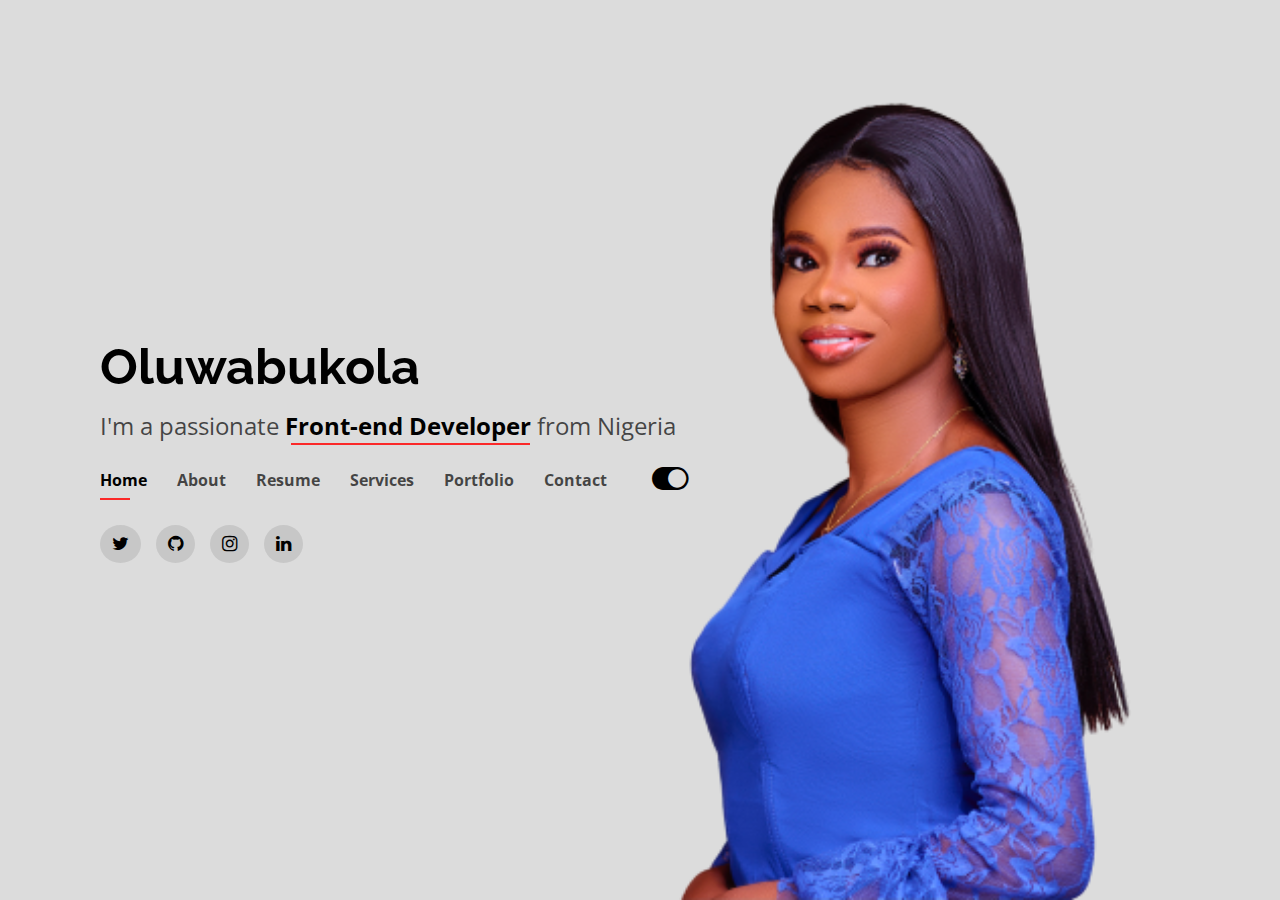
<file: index.html>
<!DOCTYPE html>
<html lang="en">

<head>
    <meta charset="UTF-8">
    <meta name="viewport" content="width=device-width, initial-scale=1.0">
    <title>Oluwabukola Fasan</title>
    <link rel="stylesheet" href="styles.css">
    <link rel="apple-touch-icon" sizes="180x180" href="./Assets/images/apple-touch-icon.png">
    <link rel="icon" type="image/png" sizes="32x32" href="./Assets/images/favicon-32x32.png">
    <link rel="icon" type="image/png" sizes="16x16" href="./Assets/images//favicon-16x16.png">
    <link rel="manifest" href="/site.webmanifest">
    <link
        href="https://fonts.googleapis.com/css?family=Open+Sans:300,300i,400,400i,600,600i,700,700i|Raleway:300,300i,400,400i,500,500i,600,600i,700,700i|Poppins:300,300i,400,400i,500,500i,600,600i,700,700i"
        rel="stylesheet">
    <link rel="stylesheet" href="https://cdnjs.cloudflare.com/ajax/libs/font-awesome/4.7.0/css/font-awesome.min.css">
</head>

<body>
    <section class="home">
        <div class="home-container active" id="home">
            <h1><a href="index.html">Oluwabukola</a></h1>
            <div class="text">
                <p>I'm a passionate <span class="role">Front-end Developer</span> from Nigeria
                </p>
            </div>
            <div class="nav-box">
                <nav class="nav-center">

                    <ul class="nav">
                        <li><a href="index.html" class="links active">Home</a></li>
                        <li><a href="#about" class="link">About</a></li>
                        <li><a href="#resume" class="link">Resume</a></li>
                        <li><a href="#service" class="link">Services</a></li>
                        <li><a href="#portfolio" class="link">Portfolio</a></li>
                        <li><a href="#contact" class="link">Contact</a></li>
                    </ul>
                    <div class="light-dark-toggle">
                        <i class="fa fa-toggle-on fa-2x" id="icon"></i>
                    </div>
                    <i class="fa fa-times"></i>
                </nav>
                <div class="header">
                    <i class="fa fa-bars fa-3x"></i>
                </div>
            </div>
            <div class="socials">
                <a href="https://twitter.com/bukky1743782" target="_blank"><i class="fa fa-twitter"></i></a>
                <a href="https://github.com/Bookieblue" target="_blank"><i class="fa fa-github"></i></a>
                <a href=""><i class="fa fa-instagram"></i></a>
                <a href="https://linkedin.com/in/oluwabukola-fasan-b220561a6" target="_blank"><i
                        class="fa fa-linkedin"></i></a>
            </div>
        </div>
    </section>
    <!--About Section-->
    <main class="main-container">
        <section class="about" id="section">
            <div class="about-main" id="about">
                <div class="heading">
                    <div>
                        <h3>About</h3>
                    </div>
                    <div>
                        <hr>
                    </div>
                </div>
                <h2>
                    LEARN MORE ABOUT ME
                </h2>
                <div class="about-container">
                    <div class="img-container">
                        <img src="./Assets/images/My pics.JPG" id="img">
                    </div>
                    <div class="text-container">
                        <h3>Front End Developer</h3>
                        <p>
                            Hello, I'm Oluwabukola Chloe Fasan. A math enthusiast turned
                            coding enthusiast, finds joy in front-end development,
                            treating HTML, CSS, and JavaScript as a superhero trio.
                            <p> 
                            I spend most of my time designing UI, coding up things for the web, and learning algorithms.
                                My goal is to deliver, through code, unique and innovative solutions to complex problems.
                            </p>
                            
                            <p>
                            If my portfolio interests you, or you need an enthusiastic developer on your team, 
                            I am available for hire.
                            </p>
                            Let's continue crafting solutions and creations, one line at a time 🚀💻
                        </p>
                        <button class="btn" type="submit" name="btn-send" required><a href="Oluwabukola Fasan CV.pdf"
                                download>Download CV
                                <i class="fa fa-download" aria-hidden="true"></i>
                            </a></button>
                    </div>
                </div>
                <!--Skills-->
                <div class="skills">
                    <div class="heading">
                        <div>
                            <h3>Skills</h3>
                        </div>
                        <div>
                            <hr>
                        </div>
                    </div>
                    <div class="skills-container">
                        <div class="skill-bar">
                            <div class="info">
                                <p>HTML</p>
                                <p class="percent">100%</p>
                            </div>
                            <div class="bar">
                                <span class="html"></span>
                            </div>
                        </div>
                        <div class="skill-bar">
                            <div class="info">
                                <p>CSS</p>
                                <p class="percent">85%</p>
                            </div>
                            <div class="bar">
                                <span class="css"></span>
                            </div>
                        </div>
                        <div class="skill-bar">
                            <div class="info">
                                <p>JavaScript</p>
                                <p class="percent">75%</p>
                            </div>
                            <div class="bar">
                                <span class="js"></span>
                            </div>
                        </div>
                        <div class="skill-bar">
                            <div class="info">
                                <p>React</p>
                                <p class="percent">80%</p>
                            </div>
                            <div class="bar">
                                <span class="react"></span>
                            </div>
                        </div>
                        <div class="skill-bar">
                            <div class="info">
                                <p>Github</p>
                                <p class="percent">60%</p>
                            </div>
                            <div class="bar">
                                <span class="github"></span>
                            </div>
                        </div>
                        <div class="skill-bar">
                            <div class="info">
                                <p>Tailwind CSS</p>
                                <p class="percent">70%</p>
                            </div>
                            <div class="bar">
                                <span class="tailwind"></span>
                            </div>
                        </div>
                        <div class="skill-bar">
                            <div class="info">
                                <p>TypeScript</p>
                                <p class="percent">70%</p>
                            </div>
                            <div class="bar">
                                <span class="typescript"></span>
                            </div>
                        </div>
                        <div class="skill-bar">
                            <div class="info">
                                <p>Next</p>
                                <p class="percent">60%</p>
                            </div>
                            <div class="bar">
                                <span class="github"></span>
                            </div>
                        </div>
                    </div>
                </div>
                <!--Interest-->
                <div class="interest">
                    <div class="heading">
                        <div>
                            <h3>Interest</h3>
                        </div>
                        <div>
                            <hr>
                        </div>
                    </div>
                    <div class="interest-cards">
                        <div class="interest-text">
                            <i class="fa fa-file-code-o"></i>
                            <p>Coding</p>
                        </div>
                        <div class="interest-text">
                            <i class="fa fa-address-card"></i>
                            <p>Reading</p>
                        </div>
                        <div class="interest-text">
                            <i class="fa fa-binoculars"></i>
                            <p>Travelling</p>
                        </div>
                        <div class="interest-text">
                            <i class="fa fa-bullhorn"></i>
                            <p>Singing</p>
                        </div>
                    </div>
                </div>
                <!--Testimonial-->
                <div class="testimonial">
                    <div class="heading">
                        <div>
                            <h3>Testimonial</h3>
                        </div>
                        <div>
                            <hr>
                        </div>
                    </div>
                    <div class="wrapper">
                        <div class="slide">
                            <div>
                                <p><i class="fa fa-quote-left" aria-hidden="true"></i>
                                    We came across some difficult challenges in our project,
                                    and Bukola's problem-solving abilities were incredibly
                                    helpful in finding solutions.
                                    <i class="fa fa-quote-right" aria-hidden="true"></i>
                                </p>
                                <img src="./Assets/images/Clients-img/clients-1.jpeg" alt="black-woman"
                                    class="client-1">
                            </div>
                            <div class="title">
                                <h4 class="name">Alademehin Tolulope</h4>
                                <p class="roles">Product Designer</p>
                            </div>
                        </div>
                        <div class="slide">
                            <div>
                                <p><i class="fa fa-quote-left" aria-hidden="true"></i>
                                    Bukola is a responsive design wizard!
                                    She ensured that our website looks and works seamlessly on all devices. <i
                                        class="fa fa-quote-right" aria-hidden="true"></i>
                                </p>
                                <img src="./Assets/images/Clients-img/client-2.jpeg" alt="black-woman" class="client-2">
                            </div>
                            <div class="title">
                                <h4 class="name">Tumise Olayinka</h4>
                                <p class="roles">Frontend developer</p>
                            </div>

                        </div>
                        <div class="slide">
                            <div>
                                <p><i class="fa fa-quote-left" aria-hidden="true"></i>
                                    Working with Bukola has been an absolute pleasure.
                                    Her keen eye for design and ability to turn our vision into a stunning website left
                                    us
                                    in
                                    awe. <i class="fa fa-quote-right" aria-hidden="true"></i>
                                </p>
                                <img src="./Assets/images/Clients-img/client-3.jpg" alt="black-woman" class="client-3">
                            </div>
                            <div class="title">
                                <h4 class="name">Parker Banks</h4>
                                <p class="roles">Senior Web developer</p>
                            </div>
                        </div>
                    </div>
                </div>
            </div>

        </section>
        <!--Resume Section-->
        <section class="resume" id="section">
            <div class="resume-main" id="resume">
                <div class="heading">
                    <div>
                        <h3>Resume</h3>
                    </div>
                    <div>
                        <hr>
                    </div>
                </div>
                <h2>
                    CHECK MY RESUME
                </h2>
                <div class="resume-container">
                    <div class="Summary-education container">
                        <div class="col">
                            <header class="title">
                                <h2>Summary</h2>
                            </header>
                            <div class="contents">
                                <div class="box">
                                    <h3>OLUWABUKOLA FASAN</h4>
                                        <p>I'm a skilled Front-End Developer, creating user-friendly, responsive web apps.
                                            I'm driven by a passion for clean, efficient interfaces,
                                            keeping up with the latest tech, and working collaboratively
                                            to deliver engaging user experiences</p>
                                </div>
                            </div>
                        </div>
                        <!--Education Section starts here-->
                        <div class="col">
                            <header class="title">
                                <h2>Education</h2>
                            </header>
                            <div class="contents">
                                <div class="box">
                                    <h3>COMPUTER SCIENCE (B.SC)</h3>
                                    <h4>2015 - 2019</h4>
                                    <p class="location">Federal University, Oye-Ekiti</p>
                                    <p>Developed a strong foundation in Computer Science
                                        on Web Development, Data Structures and Algorithms,
                                        Object oriented programming, Security, Databases,
                                        networks and the web</p>
                                </div>
                                <div class="box">
                                    <h3>SOFTWARE DEVELOPMENT</h3>
                                    <h4>2022- 2023</h4>
                                    <p class="location">Stutern</p>
                                    <p>A learning accelerator school
                                        for graduates. I was trained on how
                                        to build and develop the client’s side
                                        of a website. I worked on a mini project
                                        and also collaborated with different
                                        learning track( UI/UX designers and Back-end developers)
                                        to build Citrone re-design project.</p>
                                </div>
                            </div>
                            <!--Education Section ends here-->
                        </div>
                    </div>
                    <!--Experience Section starts here-->
                    <div class="experience-container">
                        <header class="title">
                            <h2>Professional Experience</h2>
                        </header>
                        <div class="contents">
                            <div class="box">
                                <h3>FRONTEND DEVELOPER </h3>
                                <h4>Jan 2024 - Present</h4>
                                <p class="location">Startup Hive, Lagos</p>
                                <ul>
                                    <li>Translating UI/UX designs into actual codes using Next, Tailwind CSS, TypeScript
                                        and
                                        Shadcn.</li>
                                    <li>collaborated with full-stack developers, specializing in frontend development, database management, and testing.</li>
                                    <li>Contributed to software applications by designing user interfaces, implementing server-side logic, and ensuring code quality through testing and debugging.</li>
                                   
                                </ul>
                            </div>
                            <div class="box">
                                <h3>FRONTEND DEVELOPER</h3>
                                <h4>Jun 2023 - Nov 2023</h4>
                                <p class="location">Sabi Programmers, Akure</p>
                                <ul>
                                    <li>Translating UI/UX designs into actual codes using HTML, Tailwind CSS, JavaScript
                                        and
                                        React.</li>
                                    <li>To build reusable codes and functional systems</li>
                                    <li>Building the client’s side of the web application</li>
                                    <li>Collaborating with Product Designers, Back-end Developers and Project Managers
                                        to
                                        improve user experience</li>
                                    <li>Working closely with backend developers to integrate front-end components with
                                        server-side logic</li>
                                </ul>
                            </div>
                            <div class="box">
                                <h3>UI/UX DESIGNER</h3>
                                <h4>Dec 2022 - Dec 2023</h4>
                                <p class="location">Onract, Manchester, England, United Kingdom (Remote)</p>
                                <ul>
                                    <li>Gather and evaluate user requirements in collaboration with product managers and
                                        engineers</li>
                                    <li>Design graphic user interface elements, like menus, tabs and widgets</li>
                                    <li>Adhere to style standards on fonts, colors and images</li>
                                    <li>Develop UI mockups and prototypes that clearly illustrate how sites function and
                                        look like</li>
                                </ul>
                            </div>
                        </div>
                        <!--Experience Section ends here-->
                    </div>
                </div>
        </section>
        <!--Services Section-->
        <section class="services" id="section">
            <div class="services-main" id="services">
                <div class="heading">
                    <div>
                        <h3>Services</h3>
                    </div>
                    <div>
                        <hr>
                    </div>
                </div>
                <h2>
                    MY SERVICES
                </h2>
                <p>Allow me to outline the value I can bring to the table</p>
                <div class="services-card">
                    <div class="services-text">
                        <i class="fa fa-bullseye fa-2x" aria-hidden="true"></i>
                        <h3>Front-End development</h3>
                        <p>Building the client’s side and improving the functionality of the website application</p>
                    </div>
                    <div class="services-text">
                        <i class="fa fa-exchange fa-2x" aria-hidden="true"></i>
                        <h3>UI/UX design and prototype</h3>
                        <p>Improving the user interface and experience that encourages users to stick with the brand or
                            product</p>
                    </div>
                    <div class="services-text">
                        <i class="fa fa-asterisk fa-2x" aria-hidden="true"></i>
                        <h3>Website design</h3>
                        <p>Working on the appearance, layout of the website application and To build reusable codes.</p>
                    </div>
                    <div class="services-text">
                        <i class="fa fa-leaf fa-2x" aria-hidden="true"></i>
                        <h3>Code quality and maintenance</h3>
                        <p>Writing code that is clear, maintainable, and scalable is essential for prolonging the
                            lifespan of your projects.</p>
                    </div>
                    <div class="services-text">
                        <i class="fa fa-retweet fa-2x" aria-hidden="true"></i>
                        <h3>SEO</h3>
                        <p>Implementing strategies and best practices to enhance a website's visibility on search
                            engines.</p>
                    </div>
                    <div class="services-text">
                        <i class="fa fa-space-shuttle fa-2x" aria-hidden="true"></i>
                        <h3>Debugging</h3>
                        <p> Identifying and fixing issues or errors within the codebase.</p>
                    </div>
                </div>
        </section>
        <!--Portfolio Section-->
        <section class="portfolio" id="section">
            <div class="portfolio-main" id="portfolio">
                <div class="heading">
                    <div>
                        <h3>Portfolio</h3>
                    </div>
                    <div>
                        <hr>
                    </div>
                </div>
                <h2>
                    MY WORKS
                </h2>
                <p>
                    Check out some of the projects that I have worked on
                </p>
                <div class="portfolio-container">
                    <div class="project-1">
                        <img src="./Assets/images/project-covers/payzor1.png" alt="">
                        <i class="fa fa-compress first"></i>
                        <a href="" data-target="project-details-5" class="view-details"><i class="fa fa-link"
                                title="view project details"></i></a>
                        <i class="fa fa-compress second"></i>
                    </div>
                    <div class="project-1">
                        <img src="./Assets/images/project-covers/start-hive.png" alt="">
                        <i class="fa fa-compress first"></i>
                        <a href="" data-target="project-details-6" class="view-details"><i class="fa fa-link"
                                title="view project details"></i></a>
                        <i class="fa fa-compress second"></i>
                    </div>
                    <div class="project-1">
                        <img src="./Assets/images/project-covers/snap (3).png" alt="">
                        <i class="fa fa-compress first"></i>
                        <a href="" data-target="project-details-4" class="view-details"><i class="fa fa-link"
                                title="view project details"></i></a>
                        <i class="fa fa-compress second"></i>
                    </div>
                    <div class="project-1">
                        <img src="./Assets/images/project-covers/hi.png" alt="">
                        <i class="fa fa-compress first"></i>
                        <a href="" data-target="project-details-1" class="view-details"><i class="fa fa-link"
                                title="view project details"></i></a>
                        <i class="fa fa-compress second"></i>
                    </div>
                    <div class="project-1">
                        <img src="./Assets/images/project-covers/3rd project.png" alt="">
                        <i class="fa fa-compress first"></i>
                        <a href="#" data-target="project-details-2" class="view-details"><i class="fa fa-link"
                                title="view project details"></i></a>
                        <i class="fa fa-compress second"></i>
                    </div>
                    <div class="project-1">
                        <img src="./Assets/images/project-covers/workijn.png" alt="">
                        <i class="fa fa-compress first"></i>
                        <a href="" data-target="project-details-3" class="view-details"><i class="fa fa-link"
                                title="view project details"></i></a>
                        <i class="fa fa-compress second"></i>
                    </div>
                </div>
            </div>
            <!-- modal for project one -->
            <div id="project-details-1" class="modal">
                <div class="modal-content">
                    <!-- Content for the modal-->
                    <span class="close">&times;</span>
                    <section class="project-details">
                        <div class="project-container">
                            <h2>Portfolio Details</h2>
                            <div class="content">
                                <div class="carousel">
                                    <figure class="slide">
                                        <img src="./Assets/images/project-covers/ear1.png" alt="" />
                                        <img src="./Assets/images/project-covers/2nd-project1.png" alt="" />
                                        <img src="./Assets/images/project-covers/2nd project2.png" alt="" />
                                        <img src="./Assets/images/project-covers/2nd-project1.png" alt="" />
                                        <img src="./Assets/images/project-covers/ear1.png" alt="" />
                                    </figure>
                                </div>
                                <div class="project-info">
                                    <h4> Project Information</h4>
                                    <p><span>Category: </span> Web Design</p>
                                    <p><span>Client: </span> Personal Project</p>
                                    <p><span>Project date: </span>13th January, 2024</p>
                                    <p><span>Project URL: </span><a href="https://ear2.netlify.app/"
                                            target="_blank">Ear1 App(Landing Page)</a></p>
                                    <p><span>Github Link: </span><a href="https://github.com/Bookieblue/Ear1"
                                            target="_blank">Source Code</a></p>
                                    <br>
                                </div>
                            </div>
                            <br>
                            <p class="details"> <b>About</b> - Introducing the Ear1 app landing page – a unique platform
                                connecting individuals
                                with top influencers and celebrities. Users unlock direct access to influencers,
                                enabling them to ask questions and discuss their progress.
                                <br>
                                <br>
                                <b>Tech Stack</b> - Next.js, TypeScript, Tailwind CSS and AOS (Animations On Scroll).
                                <br>
                                <br>
                                <b>My Role</b> - I focused on making the website content clear, engaging, and visually
                                appealing.
                                By highlighting the direct connection users can make with influencers, my aim was to
                                captivate the audience and generate excitement about the platform's potential
                                for meaningful interactions.
                            </p>
                        </div>
                    </section>
                </div>
            </div>
            <!-- modal for project two -->
            <div id="project-details-3" class="modal">
                <div class="modal-content">
                    <!-- Content for the modal-->
                    <span class="close">&times;</span>
                    <section class="project-details">
                        <div class="project-container">
                            <h2>Portfolio Details</h2>
                            <div class="content">
                                <div class="carousel">
                                    <figure class="slide">
                                        <img src="./Assets/images/project-covers/cover-1 (1).png" alt="" />
                                        <img src="./Assets/images/project-covers/cover-1 (2).png" alt="" />
                                        <img src="./Assets/images/project-covers/cover-1 (3).png" alt="" />
                                        <img src="./Assets/images/project-covers/cover-1 (3).png" alt="" />
                                        <img src="./Assets/images/project-covers/cover-1 (1).png" alt="" />
                                    </figure>
                                </div>
                                <div class="project-info">
                                    <h4> Project Information</h4>
                                    <p><span>Category: </span> Web Design</p>
                                    <p><span>Client: </span> Personal Project</p>
                                    <p><span>Project date: </span>17 October, 2023</p>
                                    <p><span>Project URL: </span><a href="https://oluwabukolafasan.netlify.app/"
                                            target="_blank">My portfolio</a></p>
                                    <p><span>Github Link: </span><a href="https://github.com/Bookieblue/myportfolio"
                                            target="_blank">Source Code</a></p>
                                    <br>
                                </div>
                            </div>
                            <br>
                            <p class="details"> <b>About</b> - Introducing my portfolio website, where you'll find more
                                than just my projects—it's a glimpse into who I am.
                                Alongside showcasing my proudest works, you'll discover
                                details about my background, skills, and interests.
                                With easy-to-use navigation tabs and a stylish dark mode feature,
                                exploring the site is both simple and visually appealing.
                                <br>
                                <br>
                                <b>Tech Stack</b> - HTML, CSS, and JavaScript.
                                <br>
                                <br>
                                <b>My Role</b> - I aimed to enhance both functionality and aesthetics.
                                Through clear organization and visually appealing elements, I contributed
                                to ensuring that visitors can effortlessly explore my projects, background,
                                skills, and interests, gaining a comprehensive glimpse into who I am.
                            </p>
                        </div>
                    </section>
                </div>
            </div>
            <!-- modal for project three -->
            <div id="project-details-2" class="modal">
                <div class="modal-content">
                    <!-- Content for the modal-->
                    <span class="close">&times;</span>
                    <section class="project-details">
                        <div class="project-container">
                            <h2>Portfolio Details</h2>
                            <div class="content">
                                <div class="carousel">
                                    <figure class="slide">
                                        <img src="./Assets/images/project-covers/quizapp.png" alt="" />
                                        <img src="./Assets/images/project-covers/3rd project-1.png" alt="" />
                                        <img src="./Assets/images/project-covers/3rd project-2.png" alt="" />
                                        <img src="./Assets/images/project-covers/quizapp.png" alt="" />
                                        <img src="./Assets/images/project-covers/3rd project-2.png" alt="" />
                                    </figure>
                                </div>
                                <div class="project-info">
                                    <h4> Project Information</h4>
                                    <p><span>Category: </span> Web Design</p>
                                    <p><span>Client: </span> Personal Project</p>
                                    <p><span>Project date: </span>20th December, 2023</p>
                                    <p><span>Project URL: </span><a href="https://a-quizapp.netlify.app/"
                                            target="_blank">Quiz App</a></p>
                                    <p><span>Github Link: </span><a href="https://github.com/Bookieblue/Quiz-App"
                                            target="_blank">Source Code</a></p>
                                    <br>
                                </div>
                            </div>
                            <br>
                            <p class="details"> <b>About</b> -This is an interactive quiz app that offers users a chance
                                to assess their
                                knowledge with randomized category selection.
                                Seamlessly integrated with a REST API for dynamic question retrieval, users can
                                dive into various topics and
                                engage in challenging quizzes to test their expertise.
                                <br>
                                <br>
                                <b>Tech Stack</b> - HTML, CSS, REST API and JavaScript.
                                <br>
                                <br>
                                <b>My Role</b> - My main focus was getting the REST API to work seamlessly within
                                the app, ensuring that questions could be fetched without any glitches.
                                Additionally, I led the implementation of the random category feature,
                                which adds to the app's appeal by providing users with a more personalized
                                experience tailored to their interests.
                            </p>
                        </div>
                    </section>
                </div>
            </div>
            <!-- modal for project four -->
            <div id="project-details-4" class="modal">
                <div class="modal-content">
                    <!-- Content for the modal-->
                    <span class="close">&times;</span>
                    <section class="project-details">
                        <div class="project-container">
                            <h2>Portfolio Details</h2>
                            <div class="content">
                                <div class="carousel">
                                    <figure class="slide">
                                        <img src="./Assets/images/project-covers/4th project-1.png" alt="" />
                                        <img src="./Assets/images/project-covers/4th project-2.png" alt="" />
                                        <img src="./Assets/images/project-covers/4th project-3.png" alt="" />
                                        <img src="./Assets/images/project-covers/4th project-2.png" alt="" />
                                        <img src="./Assets/images/project-covers/4th project-3.png" alt="" />
                                    </figure>
                                </div>
                                <div class="project-info">
                                    <h4> Project Information</h4>
                                    <p><span>Category: </span> Web Design</p>
                                    <p><span>Client: </span> Personal Project</p>
                                    <p><span>Project date: </span>10th March, 2024</p>
                                    <p><span>Project URL: </span><a href="https://my-snapgram.netlify.app/"
                                            target="_blank">Snap Gram App</a></p>
                                    <!-- <p><span>Github Link: </span><a href="https://github.com/Bookieblue/Quiz-App" target="_blank">Source Code</a></p> -->
                                    <br>
                                </div>
                            </div>
                            <br>
                            <p class="details"><b>About</b> - This is an Instagram-like platform that allows users
                                to create posts, follow other users, upload images, like posts,
                                and engage in a vibrant social community. This full-stack web application
                                is powered by Appwrite as the backend, ensuring robust functionality and
                                seamless user experiences.
                                <br>
                                <br>
                                <b>Tech Stack</b> - React, TypeScript, React query, Shadcn, Appwrite and
                                Tailwind CSS.
                                <br>
                                <br>
                                <b>My Role</b> - I actively contributed to the implementation of essential features such
                                as post creation, user following, image uploading, and post liking.
                            </p>
                        </div>
                    </section>
                </div>
            </div>
            <!-- modal for project five -->
            <div id="project-details-5" class="modal">
                <div class="modal-content">
                    <!-- Content for the modal-->
                    <span class="close">&times;</span>
                    <section class="project-details">
                        <div class="project-container">
                            <h2>Portfolio Details</h2>
                            <div class="content">
                                <div class="carousel">
                                    <figure class="slide">
                                        <img src="./Assets/images/project-covers/5th project-1 (1).png" alt="" />
                                        <img src="./Assets/images/project-covers/5th project-1 (2).png" alt="" />
                                        <img src="./Assets/images/project-covers/5th project-1 (3).png" alt="" />
                                        <img src="./Assets/images/project-covers/5th project-1 (4).png" alt="" />
                                        <img src="./Assets/images/project-covers/5th project-1 (1).png" alt="" />
                                    </figure>
                                </div>
                                <div class="project-info">
                                    <h4> Project Information</h4>
                                    <p><span>Category: </span> Web Design</p>
                                    <p><span>Client: </span> Personal Project</p>
                                    <p><span>Project date: </span>18th April, 2024</p>
                                    <p><span>Project URL: </span><a href="https://payzor.netlify.app/"
                                            target="_blank">Payzor</a></p>
                                    <p><span>Github Link: </span><a href="https://github.com/Bookieblue/payzor"
                                            target="_blank">Source Code</a></p>
                                    <br>
                                </div>
                            </div>
                            <br>
                            <p class="details"> <b>About</b> - Payzor is an online platform facilitating transactions
                                and payments across various countries.
                                It features engaging animations designed to captivate users
                                and enhance their experience while using the service.
                                <br>
                                <br>
                                <b>Tech Stack</b> - React, JavaScript, Tailwind CSS, Material UI (MUI) and
                                Framer Motion.
                                <br>
                                <br>
                                <b>My Role</b> - I focused on creating engaging animations for the landing page. These
                                animations were crafted to grab visitors' attention and make their exploration of the
                                platform more enjoyable.
                                Through visually appealing elements, I aimed to make a lasting impression and encourage
                                users to discover more about what Payzor has to offer.
                            </p>
                        </div>
                    </section>
                </div>
            </div>
             <!-- modal for project five -->
             <div id="project-details-6" class="modal">
                <div class="modal-content">
                    <!-- Content for the modal-->
                    <span class="close">&times;</span>
                    <section class="project-details">
                        <div class="project-container">
                            <h2>Portfolio Details</h2>
                            <div class="content">
                                <div class="carousel">
                                    <figure class="slide">
                                        <img src="./Assets/images/project-covers/startup-hive (1).png" alt="" />
                                        <img src="./Assets/images/project-covers/startup-hive (2).png" alt="" />
                                        <img src="./Assets/images/project-covers/startup-hive (3).png" alt="" />
                                        <img src="./Assets/images/project-covers/startup-hive (4).png" alt="" />
                                        <img src="./Assets/images/project-covers/startup-hive (5).png" alt="" />
                                    </figure>
                                </div>
                                <div class="project-info">
                                    <h4> Project Information</h4>
                                    <p><span>Category: </span> Web Design</p>
                                    <p><span>Client: </span>Ifeoluwa Ajetomobi (Contract Project)</p>
                                    <p><span>Project date: </span>4th January, 2024</p>
                                    <p><span>Project URL: </span><a href="https://startup-hive-app.netlify.app/"
                                            target="_blank">Startup Hive</a></p>
                                    <p><span>Github Link: </span><a href="https://github.com/Bookieblue/Startup-hive-webapp"
                                            target="_blank">Source Code</a></p>
                                    <br>
                                </div>
                            </div>
                            <br>
                            <p class="details"> <b>About</b> -Startup Hive offers a dynamic platform where users can actively support, suggest, or claim ownership of startups across African countries. 
                                It's more than just an online database; it's a vibrant community where individuals can engage with and empower emerging businesses. By participating in Startup Hive, users not only contribute to the growth of startups but also amplify their online presence.
                                Plus, with advertising support for startups, it's a win-win for both budding entrepreneurs and eager supporters looking to make a difference in the startup ecosystem.
                                <br>
                                <br>
                                <b>Tech Stack</b> - Next, TypeScript, Tailwind CSS, Upload Things and Shadcn UI 
                                <br>
                                <br>
                                <b>My Role</b> -  I collaborated with full-stack developers, specializing in frontend development, database management, and testing. My
                                 role involves contributing to software applications by designing user interfaces, implementing server-side logic,
                                  and ensuring code quality through testing and debugging.
                            </p>
                        </div>
                    </section>
                </div>
            </div>
        </section>
        <!--contact section-->
        <section class="contact" id="section">
            <div class="contact-main" id="contact">
                <div class="heading">
                    <div>
                        <h3>Contact</h3>
                    </div>
                    <div>
                        <hr>
                    </div>
                </div>
                <h2>
                    CONTACT ME
                </h2>
                <p>
                    Let's meet and explore potential collaboration opportunities.
                </p>
                <div class="contact-card">
                    <div class="first-row">
                        <div class="contact-text">
                            <div class="img">
                                <i class="fa fa-map-marker"></i>
                            </div>
                            <div class="address">
                                <h3>My Location</h3>
                                <p>Lagos, Nigeria</p>
                            </div>
                        </div>
                        <div class="contact-text">
                            <div class="img">
                                <i class="fa fa-share-alt"></i>
                            </div>
                            <div class="socials-contact">
                                <h3>Social Profiles</h3>
                                <div class="socials-profile">
                                    <a href="https://twitter.com/bukky1743782" target="_blank"><i
                                            class="fa fa-twitter"></i></a>
                                    <a href="https://github.com/Bookieblue" target="_blank"><i
                                            class="fa fa-github"></i></a>
                                    <a href=""><i class="fa fa-instagram"></i></a>
                                    <a href="https://linkedin.com/in/oluwabukola-fasan-b220561a6" target="_blank"><i
                                            class="fa fa-linkedin"></i></a>
                                </div>
                            </div>
                        </div>
                    </div>
                    <div class="second-row">
                        <div class="contact-text">
                            <div class="img">
                                <i class="fa fa-envelope"></i>
                            </div>
                            <div class="email">
                                <h3>Email Me</h3>
                                <p>oluwabukola.fasan@gmail.com</p>
                            </div>
                        </div>
                        <div class="contact-text">
                            <div class="img">
                                <i class="fa fa-phone"></i>
                            </div>
                            <div class="phone-number">
                                <h3>Call me</h3>
                                <p>+234 808 0110 323</p>
                            </div>
                        </div>
                    </div>
                    <div class="third-row">
                        <div class="contact-form">
                            <form name="contact" data-netlify="true" action="success.html" method="post">
                                <div class="first-row-1">
                                    <input type="text" name="name" placeholder="Your Name" required>
                                    <input type="email" name="email" placeholder="Your Email" required>
                                </div>
                                <input type="text" name="subject" placeholder="Subject" required>
                                <textarea name="message" id="" cols="30" rows="10" placeholder="Message"
                                    required></textarea>
                                <div class="btn-con">
                                    <button class="btn" type="submit" name="btn-send">Send Message</button>
                                    <span>Sending your message...</span>
                                </div>
                            </form>
                        </div>
                    </div>
                </div>
            </div>
            </div>
        </section>
    </main>
    <script src="./app.js">
    </script>
</body>

</html>
</file>
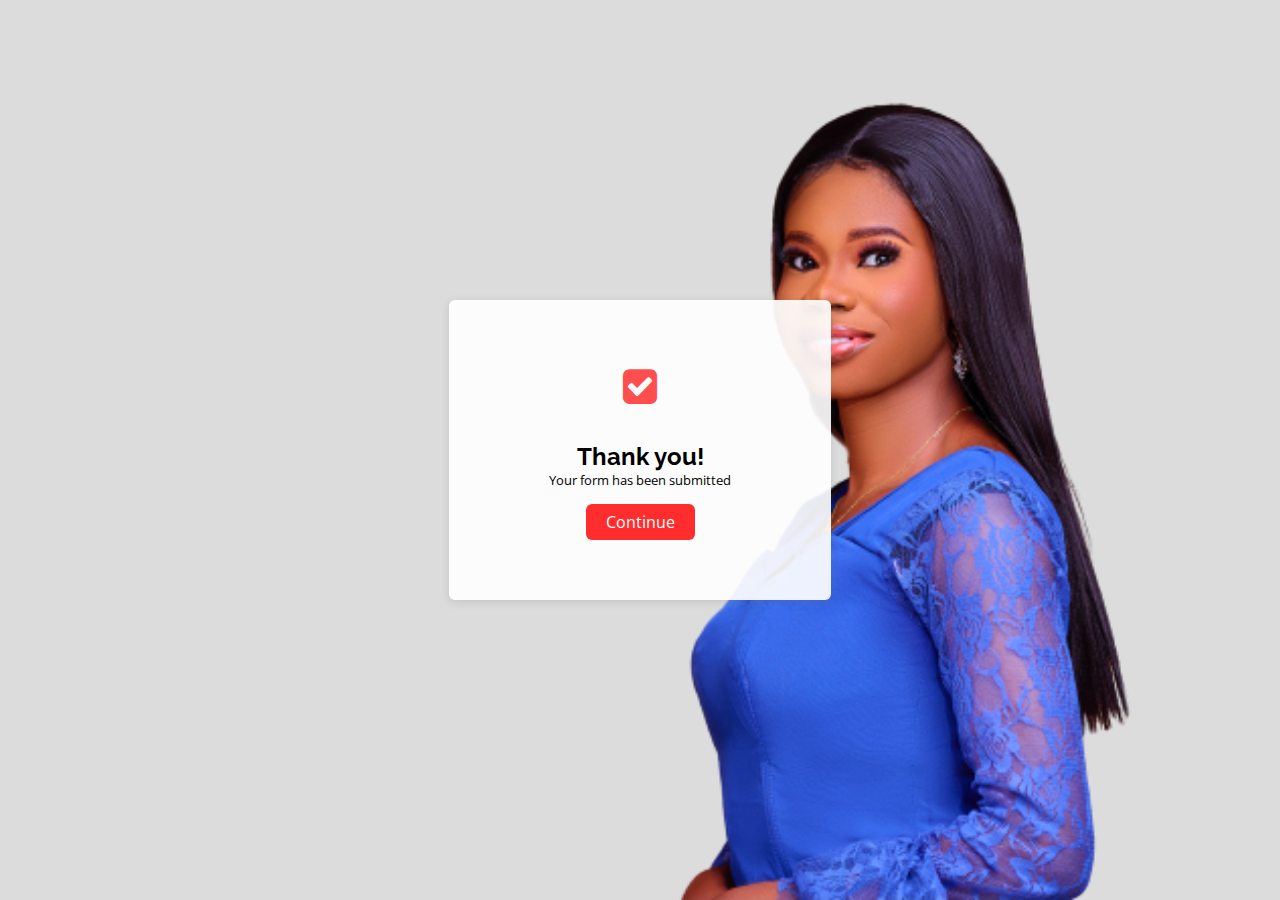
<file: success.html>
<!DOCTYPE html>
<html lang="en">

<head>
    <meta charset="UTF-8">
    <meta name="viewport" content="width=device-width, initial-scale=1.0">
    <title>Document</title>
    <link rel="stylesheet" href="styles.css">
    <link
        href="https://fonts.googleapis.com/css?family=Open+Sans:300,300i,400,400i,600,600i,700,700i|Raleway:300,300i,400,400i,500,500i,600,600i,700,700i|Poppins:300,300i,400,400i,500,500i,600,600i,700,700i"
        rel="stylesheet">
    <link rel="stylesheet" href="https://cdnjs.cloudflare.com/ajax/libs/font-awesome/4.7.0/css/font-awesome.min.css">
</head>
<body>
    <section class="modal-form">
        <div class="container-modal">
            <div class="modal-main">
                <i class="fa fa-check-square"></i>
                <h2>Thank you!</h2>
                <p>Your form has been submitted</p>
                <br>
                <div>
                    <a href="index.html">Continue</a>
                </div>
              </div>
        </div>
    </section>
</body>

</html>
</file>
<file: styles.css>
* {
  margin: 0;
  padding: 0;
  box-sizing: border-box;
  text-decoration: none;
  list-style: none;
}

:root {
  /* --primary-color: rgba(255, 0, 0, 0.776); */
  --primary-color: rgba(255, 14, 14, 0.872);
  --secondary-color: #000000;
  --text-color: #000000b3;
  --background: rgb(220, 220, 220);
  --hometab-bg: rgb(249, 245, 245);
  --section-color: rgba(255, 255, 255, 0.728);
  --background-img: url(./Assets/images/lightmode-bg.png);
  --background-img2: url(./Assets/images/lightmode-bg.png);
  --left-outline: rgba(91, 90, 90, 0.847);
  --modal-background: white;
}
.dark-theme {
  --primary-color: rgba(255, 14, 14, 0.872);
  --secondary-color: white;
  --text-color: rgb(174, 172, 172);
  --background: rgba(0, 0, 0, 0.95);
  --hometab-bg: rgba(0, 0, 0, 0.95);
  --section-color: rgba(0, 0, 0, 0.566);
  --background-img: url(./Assets/images/darkmode-bg.png);
  --left-outline: rgba(78, 77, 77, 0.409);
  --modal-background: rgb(63, 62, 62);
}

body {
  background-color: var(--background);
  background-image: var(--background-img);
  background-size:contain;
  background-position: calc(100% - 80px) top; 
  background-repeat: no-repeat;
  background-attachment: fixed;
  color: var(--secondary-color);
  font-family: "Open Sans", sans-serif;
  position: relative;
}

h1,
h2,
h3,
h4,
h5,
h6 {
  font-family: "Raleway", sans-serif;
}

.main-container{
  max-width: 1440px;
  margin: 0 auto;
}

.link,
.links {
  color: var(--text-color);
  position: relative;
}

.links::after {
  content: "";
  position: absolute;
  bottom: -10px;
  right: 28%;
  background-color: var(--primary-color);
  height: 2px;
  width: 30px;
  left: 0;
}

.links.active {
  color: var(--secondary-color);
}

.link::after {
  content: "";
  position: absolute;
  bottom: -10px;
  right: 28%;
  background-color: var(--primary-color);
  height: 2px;
  width: 0;
  left: 0;
  transition: 0.5s;
}

.link:hover::after {
  width: 30px;
  color: var(--secondary-color);
}

.link .active {
  color: var(--secondary-color);
}

.link.active::after {
  width: 30px;
  color: var(--secondary-color);
}

.role {
  width: fit-content;
  color: var(--secondary-color);
  font-weight: bold;
}

.text {
  position: relative;
}

.role::after {
  content: "";
  position: absolute;
  width: 40%;
  background-color: var(--primary-color);
  height: 2px;
  bottom: 0px;
  top: 79%;
  right: 28%;
}

.home {
  display: flex;
  justify-content: flex-start;
  height: 100vh;
  align-items: center;
  padding: 0 100px;
  max-width: 1440px;
  margin: 0 auto;
}

.home-container {
  display: none;
}

.active {
  display: block;
}

.home-container h1 {
  font-size: 50px;
  font-weight: bolder;
}

.home-container h1 a {
  color: var(--secondary-color);
}

.home-container p {
  font-size: 24px;
  font-weight: 400;
  color: var(--text-color);
  line-height: 60px;
}

.text-container h3 {
  color: var(--primary-color);
}

.nav-center ul,
.nav-center {
  display: flex;
  justify-content: space-between;
  position: relative;
  gap: 30px;
  margin-top: 2px;
}

.home .nav-center ul li {
  color: var(--text-color);
  font-weight: bold;
  line-height: 20px;
  margin-top: 10px;
}

.home .nav-center ul li a:hover {
  color: var(--secondary-color);
}

.light-dark-toggle i {
  cursor: pointer;
  position: relative;
  width: 60px;
  top: 5px;
  right: -15px;
}

.fa.fa-bars {
  display: none;
}

.fa.fa-times {
  display: none;
}

.socials {
  display: flex;
  margin-top: 6%;
  gap: 15px;
}

.socials i {
  background-color: rgba(128, 128, 128, 0.226);
  border-radius: 100%;
  padding: 10px 12px;
  font-size: large;
  color: var(--secondary-color)
}

.socials i:hover {
  background-color: var(--primary-color);
}

/* second view of the home */

.home-view2 {
  display: flex;
  justify-content: flex-start;
  align-items: center;
  padding: 20px 60px;
  width: 100%;
  position: fixed;
  height: fit-content;
  background-color: var(--hometab-bg);
  z-index: 2;
  top: 0;
  /* animation: fallin 0.1s linear ; */
}

/* @keyframes fallin {
  from { bottom: 0%; }
  to { top: 100%; }
} */

.home-view2 .home-container {
  position: relative;
  display: flex;
  justify-content: space-between;
  width: 100%;
  max-width: 1440px;
  margin: 0 auto;
}

.home-view2 h1 a {
  color: var(--secondary-color);
  font-weight: bolder;
}

.home-view2 h1 {
  position: relative;
  top: 0;
  font-size: 30px;
  font-weight: bolder;
}

.home-view2 .nav-center ul li {
  color: var(--text-color);
  font-weight: bold;
  line-height: 20px;
}

.home-view2 .socials,
.home-view2 .text {
  display: none;
}

.home-view2 .link.active {
  color: var(--secondary-color);
  font-weight: bold;
}

.home-view2 .links.active {
  color: var(--text-color);
}

.home-view2 .links::after {
  display: none;
}

.home-view2 .light-dark-toggle i {
  cursor: pointer;
  position: relative;
  width: 60px;
  top: -5px;
  right: -15px;
}


/* second view of navbar ends here */
@media (max-width: 500px) {
  .home-view2 .home-container {
    padding: 20px 19px;
  }
}

@media (min-width: 500px) and (max-width: 600px) {
  .home-view2 .home-container {
    padding: 20px 47px;
  }
}

@media (min-width: 600px) and (max-width: 900px) {
  .home-view2 .home-container {
    padding: 20px 50px;
  }
}

@media (max-width: 900px) {
  .home-view2 {
    padding: 0px;
  }

  .home-view2 .home-container h1 {
    font-size: 25px;
  }
  .home-view2 .show-nav {
    padding-top: 20px;
  }
}

/*media query for home section*/
@media (max-width: 900px) {
  body {
    background-size: cover;
    background-position: center;
  }

  .home {
    width: 100%;
    padding: 0px 20px;
    justify-content: center;
    background-color: var(--section-color);
  }

  .home-container h1,
  .home-container p {
    text-align: center;
  }

  .nav-center,
  .light-dark-toggle i {
    display: none;
    position: relative;
  }

  .home-container h1 {
    font-size: 35px;
  }

  .home-container p {
    font-size: 20px;
    line-height: normal;
    position: relative;
  }

  .socials {
    margin-top: 30px;
    gap: 5px;
    justify-content: center;
  }

  .role::after {
    display: none;
  }

  .fa.fa-bars {
    display: block;
    position: absolute;
    top: 0;
    right: 0;
    margin-top: 15px;
    margin-right: 10px;
    font-size: 30px;
  }


  .light-dark-toggle i {
    display: block;
    margin-top: 30px;
   
  }

  .show-nav {
    display: block;
    position: absolute;
    top: 0px;
    left: 0;
    width: 70%;
    height: 100%;
    /* border: 1px solid var(--text-color); */
    padding: 10px 20px;
    background-color: var(--background);
  }

  .home-view2 nav.nav-center.show-nav {
    height: 100vh;
    position: absolute;
    top: 0;
  }

  .show-nav ul {
    flex-direction: column;
  }

  .fa.fa-times {
    display:block;
    position: absolute;
    top: 0;
    right: 0;
    margin-top: 10px;
    margin-right: 10px;
    font-size: 30px;
  }

}


@media only screen and (min-width: 901px) {
  .fa.fa-bars {
    display: none !important;
  }
}

  
/* Media query for extra small screens (Mobile Portrait) */
@media (max-width: 576px) {
  body {
      background-position: center; /* Adjust the background position for extra small screens */
  }
}

/* Media query for small screens (Mobile Landscape) */
@media (min-width: 577px) and (max-width: 768px) {
  body {
      background-position: center; /* Adjust the distance from the right for small screens */
  }
}

/* Media query for medium screens (Tablets) */
@media (min-width: 870px) and (max-width: 992px) {
  body {
      background-position: calc(100% - -191px) top; /* Adjust the distance from the right for medium screens */
  }
  .home{
    padding:0 50px;
  }
}

/* Media query for large screens (Desktops) */
@media (min-width: 993px) and (max-width: 1200px) {
  body {
      background-position: calc(100% - -183px) top; /* Adjust the distance from the right for large screens */
  }
}

/* Media query for extra large screens */
@media (min-width: 1201px) {
  body {
      background-position: calc(100% - -148px) top; /* Adjust the distance from the right for extra large screens */
  }
}

/* about section */
.about {
  padding: 60px 60px;
  display: none;
}

.about-main {
  background-color: var(--section-color);
  margin-top: 70px;
  padding: 20px;
  position: relative;
}

.chevrons {
  display: flex;
  margin-top: 5px;
  /* line-height: 20px; */
}

.chevron-right {
  display: flex;
  flex-direction: column;
  /* padding: 10px; */
}

.chevrons i {
  margin: 8px;
}

.chevron-right .fa.fa-chevron-circle-right {
  color: var(--primary-color);
}

.chevron-left {
  display: flex;
  flex-direction: column;
  padding: 10px;
}

.about-container {
  display: flex;
  align-items: flex-start;
  gap:40px;
  margin-bottom: 60px;
}

.about-container h2,
.about h2 {
  color: var(--secondary-color);
  font-size: 30px;
  margin: 10px 0px;
  text-transform: capitalize;
}

.about .img-container {
  margin-top: 20px;
  width: 310px; /* Set the width of your container */
  height: 370px; /* Set the height of your container */
  border: 1px solid #ccc; /* Optional: Add a border for visualization */
  overflow: hidden; 
  border-radius: 100%;
}

.about img {
  width: 100%; /* Make the image take up 100% of the container's width */
  height: 100%; /* Make the image take up 100% of the container's height */
  object-fit: cover;
}

.heading {
  position: relative;
  color: gray;
  display: flex;
  width: 5.9%;
  justify-content: space-between;
}

.interest .heading {
  width: 7.8%;
}

.heading hr {
  width: 100px;
  position: absolute;
  top: 10px;
  height: 1.7px;
  background-color: var(--primary-color);
  border: 1px solid var(--primary-color);
}

.about .text-container {
  line-height: 30px;
  padding: 10px;
  width: 70%;
  margin-top: 30px;
}

.about .text-container p {
  margin-top: 10px;
  text-align: justify;
  margin-bottom: 10px;

}

.about a {
  text-decoration: none;
  color: white;
  font-size:medium;
}

.about a:hover{
  font-weight: bolder;
}

.clients-cards {
  margin: 40px 0px;
  display: grid;
  grid-template-columns: repeat(4, 1fr);
  column-gap: 25px;
}

.clients-cards div {
  background-color: rgba(78, 77, 77, 0.363);
  text-align: center;
  padding: 40px 0px;
}

.clients-text {
  position: relative;
}

.fa.fa-arrows,
.fa.fa-handshake-o,
.fa.fa-certificate,
.fa.fa-phone-square {
  bottom: 98px;
  right: 100px;
  position: absolute;
  background-color: rgba(128, 128, 128, 0.349);
  border-radius: 100%;
  padding: 15px;
  color: var(--primary-color);
  font-size: large;
}

.skills-container {
  width: 100%;
  display: grid;
  grid-template-columns: repeat(2, 1fr);
  column-gap: 50px;
  row-gap: 20px;
  padding: 10px 0px;
  margin-bottom: 40px;
}

.skills-container .skill-bar .info {
  display: flex;
  justify-content: space-between;
  padding: 0 10px;
  margin-top: 10px;
}

.skill-bar .info .percent {
  font-weight: bold;
}

.skill-bar .bar {
  width: 100%;
  height: 10px;
  background-color: var(--left-outline);
  position: relative;
  border-radius: 0px;
}

.skill-bar .bar span {
  width: 50%;
  height: 100%;
  position: absolute;
  background-color: var(--primary-color);
  border-radius: 0px;
}

.skill-bar .bar .html {
  width: 100%;
  animation: html 3s;
}

@keyframes html {
  0% {
    width: 0;
  }

  100% {
    width: 100%;
  }
}

.skill-bar .bar .css {
  width: 85%;
  animation: css 3s;
}

@keyframes css {
  0% {
    width: 0;
  }

  100% {
    width: 85%;
  }
}

.skill-bar .bar .js {
  width: 75%;
  animation: js 3s;
}

@keyframes js {
  0% {
    width: 0;
  }

  100% {
    width: 75%;
  }
}

.skill-bar .bar .react {
  width: 80%;
  animation: react 3s;
}

@keyframes react {
  0% {
    width: 0;
  }

  100% {
    width: 80%;
  }
}

.skill-bar .bar .tailwind {
  width: 70%;
  animation: tailwind 3s;
}

@keyframes tailwind {
  0% {
    width: 0;
  }

  100% {
    width: 70%;
  }
}

.skill-bar .bar .github {
  width: 60%;
  animation: github 3s;
}

@keyframes github {
  0% {
    width: 0;
  }

  100% {
    width: 60%;
  }
}

.skill-bar .bar .typescript {
  width: 70%;
  animation: typescript 3s;
}

@keyframes typescript {
  0% {
    width: 0;
  }

  100% {
    width: 70%;
  }
}

.skill-bar .bar .next{
  width: 60%;
  animation: next 3s;
}

@keyframes next {
  0% {
    width: 0;
  }

  100% {
    width: 60%;
  }
}

.interest-cards div {
  background-color: rgba(78, 77, 77, 0.363);
  text-align: center;
  padding: 40px 20px;
  font-weight: bolder;
}

.interest-cards {
  margin: 20px 0px;
  display: grid;
  grid-template-columns: repeat(4, 1fr);
  column-gap: 25px;
}

.interest-cards div:hover {
  background-color: rgba(78, 77, 77, 0.664);
}

.interest-text {
  display: flex;
  align-items: center;
  gap: 14px;
}


.testimonial .heading {
  width: 11%;
}

.testimonial {
  margin-top: 30px;
  padding-top: 30px;
}

.fa.fa-address-card {
  font-size: xx-large;
  color: rgb(170, 28, 106);
}

.fa.fa-binoculars {
  font-size: xx-large;
  color: rgb(151, 241, 133);
}

.fa.fa-file-code-o {
  font-size: xx-large;
  color: rgb(34, 165, 194);
}

.fa.fa-bullhorn {
  font-size: xx-large;
  color: rgb(247, 255, 28);
}


.wrapper {
  display: flex;
  height: 250px;
  width: auto;
  margin-top: 20px;
  transition: transform 0.5s ease-in-out;
  overflow: hidden;
  position: relative;
}


.wrapper .slide {
  background-color: rgba(78, 77, 77, 0.363);
  text-align: justify;
  text-wrap: wrap;
  font-size: medium;
  font-style: italic;
  line-height: normal;
  padding: 10px 15px;
  width: 100%;
  border-radius: 6px;
  position: relative;
  height:55%;
  box-sizing: border-box;
  margin-right: 20px;
}

/* Adjust styles for screens larger than 1200px */
@media (min-width: 1200px) {
  .wrapper .slide {
    min-width: calc(100% / 3 - 16px);
  }
}

/* Adjust styles for screens between 768px and 1199px */
@media (max-width: 1199px) and (min-width: 768px) {
  .wrapper .slide {
    min-width: calc(100% / 2 - 14px);
  }
}

/* Adjust styles for screens up to 767px */
@media (max-width: 767px) {
  .wrapper .slide {
    min-width: calc(100% - 4px); /* Single slide for small screens */
  }
}

@media (max-width: 400px) {
  .wrapper .slide {
    height: 68% !important;
  }
  .slide .client-1 {
    top:124px !important;
  }
  .slide .title{
    top:240px !important;
  }

  .wrapper {
    height: 300px;
  }
  
}
.fa.fa-quote-left, .fa.fa-quote-right
{
  color: var(--left-outline);
}


.slide .title{
  position: absolute;
  top:180px;
}


.slide .roles{
  margin-top: 3px;
}

.slide .closing-quote{
  font-size:60px;
  position: absolute;
  display: block;
  right: 20px; 
}
.slide .client-1 {
  position: absolute;
  border-radius: 50%;
  width: 80px;
  height: 82px;
  margin: 20px 40px;
  border: 6px solid rgba(78, 77, 77, 0.409);
  left: -15px;
  top: 77px;
}

.slide .client-2 {
  position: absolute;
  border-radius: 50%;
  width: 80px;
  height: 82px;
  margin: 20px 40px;
  border: 6px solid rgba(78, 77, 77, 0.409);
  left: -15px;
  top:77px;
}

.slide .client-3 {
  position: absolute;
  border-radius: 50%;
  width: 80px;
  height: 82px;
  margin: 20px 40px;
  border: 6px solid rgba(78, 77, 77, 0.409);
  left: -15px;
  top: 77px;
}

.navigation-visbility {
  z-index: 999;
  display: flex;
  justify-content: center;
}

.navigation-visbility .slide-icon {
  z-index: 999;
  background-color: rgba(255, 255, 255, 0.5);
  width: 20px;
  height: 10px;
  border-radius: 50%;
}


/* media-query */
@media (max-width: 1000px) {
  .about {
    padding: 60px 15px;
  }

  .about-container {
    flex-direction: column;
    align-items: center;
  }

  .about .text-container {
    padding: 0px;
    width:100%;
    margin-top: 0px;
  }

  .about .img-container {
    width: 100%;
    display: flex;
    align-items: center;
    justify-content: center;
  }

  .about .text-container p {
    text-align: justify;
    margin-bottom: 0px;
  }

  .clients-cards {
    grid-template-columns: 1fr;
    grid-template-rows: 150px 150px 150px 150px;
    gap: 30px;
  }

  .interest-cards {
    grid-template-columns: 1fr;
    grid-template-rows: 70px 70px 70px 70px;
    gap: 30px;
  }

  .slider {
    grid-auto-columns: 1fr;
    gap: 16px;
  }

  .skills-container {
    grid-template-columns: 1fr;
  }

  .chevrons {
    flex-direction: column;
  }

  .fa.fa-arrows,
  .fa.fa-handshake-o,
  .fa.fa-certificate,
  .fa.fa-phone-square {
    bottom: 123px;
    right: 133px;
    font-size: x-large;
  }

  .clients-cards div {
    padding: 50px 0px;
  }
}

@media (min-width: 500px) and (max-width: 1000px) {
  .about {
    padding: 60px 50px;
  }
}

@media (min-width: 300px) and (max-width: 360px) {
  .about .img-container {
    width: 100%;
  }
}

@media (min-width: 360px) and (max-width: 400px) {
  .about .img-container {
    width: 90%;
  }
}

@media (min-width: 400px) and (max-width: 500px) {
.about .img-container {
  width: 70%;
}

}

@media (min-width: 500px) and (max-width: 600px) {
  .about .img-container {
    width: 70%;
  }
  
  }

  @media (min-width: 600px) and (max-width: 700px) {
    .about .img-container {
      width: 55%;
    }
    
}

@media (min-width: 700px) and (max-width: 1000px) {
  .about .img-container {
    width: 40%;
  }
  
}


/*resume section*/
.resume {
  padding: 60px 60px;
  display: none;
}

.resume-main {
  background-color: var(--section-color);
  margin-top: 70px;
  padding: 20px;
}

.resume .heading {
  width: 7.8%;
  margin-bottom: 10px;
}

.resume-container {
  display: grid;
  grid-template-columns: 1fr 1fr;
  grid-column-gap: 20px;
}

.resume-container h3 {
  color: var(--primary-color);
}

.resume-container h4 {
  background-color: rgba(148, 148, 148, 0.409);
  width: fit-content;
  padding: 7px 15px;
  margin: 10px 0;
}

.resume-container p {
  line-height: 25px;
  margin: 10px 0;
  text-align: left;
}

.resume-container ul li {
  list-style: disc;
  margin: 15px;
}

.resume-container .title {
  padding: 10px 0px 20px 30px;
}

.resume-container .contents {
  padding: 0px 30px;
  border-left: 2px solid var(--left-outline);
}

.resume-container .contents .box {
  position: relative;
  margin-bottom: 20px;
}

.resume-container .contents .box::before {
  content: " ";
  position: absolute;
  width: 16px;
  height: 16px;
  border-radius: 50%;
  right: calc(100% + 22px);
  top: 0;
  background-color: var(--primary-color);
}

.box .location {
  font-style: italic;
}

/* media-query for resume */
@media (max-width: 1000px) {
  .resume-container {
    grid-template-columns: 1fr;
    grid-column-gap: 20px;
  }

  .resume {
    padding: 60px 15px;
  }

  .resume-container .title {
    padding: 10px 0px 10px 0px;
  }

  .resume-container p {
    text-align: left;
  }

  .resume-container .contents {
    padding: 0 5px 0 30px;
  }
}

@media (min-width: 500px) and (max-width: 1000px) {
  .resume {
    padding: 60px 50px;
  }
}

/* services section */
.services {
  width: fit-content;
  padding: 60px 60px;
  display: none;
}

.services-main {
  background-color: var(--section-color);
  margin-top: 70px;
  padding: 20px;
}

.services .heading {
  width: 7.8%;
  margin-bottom: 10px;
}

.services-card {
  display: grid;
  grid-template-columns: repeat(3, 1fr);
  grid-template-rows: 300px 300px;
  column-gap: 25px;
  row-gap: 25px;
  margin-top: 20px;
}

.services-card div {
  background-color: rgba(78, 77, 77, 0.363);
  text-wrap: wrap;
  text-align: center;
  font-size: medium;
  padding: 40px 20px;
  display: flex;
  flex-direction: column;
  justify-content: center;
  align-items: center;
}

.services-card div:hover {
  background-color: var(--primary-color);
  color: var(--background);
}

.fa.fa-bullseye,
.fa.fa-asterisk,
.fa.fa-exchange,
.fa.fa-leaf,
.fa.fa-retweet,
.fa.fa-space-shuttle {
  background-color: var(--primary-color);
  border-radius: 5px;
  padding: 20px;
  margin-bottom: 15px;
  box-shadow: 8px 8px 8px #000000c6;
}

/* .fa.fa-bullseye:hover{
  background-color: var(--background);
} */

/* media query for services */
@media (max-width: 700px) {
  .services {
    padding: 60px 15px;
  }

  .services-card {
    grid-template-columns: auto;
    grid-template-rows: 350px 350px 350px 350px 350px 350px;
  }

  .services-text {
    line-height: 25px;
  }

  .services-text p {
    margin-top: 10px;
  }
}

@media (min-width: 700px) and (max-width: 1000px) {
  .services-card {
    grid-template-columns: repeat(2, 1fr);
    grid-template-rows: 350px 350px 350px;
  }
}

@media (min-width: 500px) and (max-width: 1000px) {
  .services {
    padding: 60px 50px;
  }
}

/*portfolio section*/
.portfolio {
  padding: 60px 60px;
  display: none;
}

.portfolio-main {
  background-color: var(--section-color);
  margin-top: 70px;
  padding: 20px;
}

.portfolio .heading {
  width: 7.8%;
  margin-bottom: 10px;
}

.portfolio-container {
  display: grid;
  grid-template-columns: 1fr 1fr 1fr;
  grid-template-rows: 1fr 1fr;
  column-gap: 20px;
  row-gap: 20px;
  margin-top: 20px;
}

/* .portfolio-container :nth-child(1) {
  grid-column: span 2;
} */

.project-1 img {
  width: 100%;
  height: 100%;
  object-fit:contain;
  transition: transform 0.3s;
}

.project-1 {
  width: fit-content;
  height: fit-content;
  position: relative;
  overflow: hidden;
  border: 2px solid rgba(249, 247, 247, 0.719);;
}

.project-1 .fa.fa-compress.first {
  position: absolute;
  top: 0;
  left: 0px;
  font-size: xx-large;
  padding: 20px;
  display: none;
}

.project-1 .fa.fa-compress.second {
  position: absolute;
  bottom: 0;
  right: 0;
  font-size: xx-large;
  padding: 20px;
  display: none;
}

.project-1 a {
  color: white;
}

.project-1 a:hover {
  color: var(--primary-color);
}

.project-1 .fa.fa-link {
  font-size: 25px;
  position: absolute;
  font-size: xx-large;
  padding: 20px;
  right: 0;
  left: 40%;
  top: 40%;
  display: none;
}

.project-1:hover img {
  transform: scale(1.1); /* Enlarge the image by 10% on hover */
}

.project-1:hover .fa.fa-link,
.project-1:hover .fa.fa-compress.second,
.project-1:hover .fa.fa-compress.first {
  display: block;
}

.portfolio .portfolio-container div {
  width: 100%;
}

/* Style for the modal container */
.modal {
  display: none;
  position: fixed;
  z-index: 1001;
  left: 0;
  top: 0;
  width: 100%;
  height: 100%;
  overflow: auto;
  background-color: rgba(0, 0, 0, 0.7); /* Semi-transparent black background */
}

/* Style for the modal content */
.modal-content {
  background-color: var(--modal-background);
  margin: 1% auto;
  padding: 20px;
  width: 70%;
  max-width: 1300px;

}

/* Style for the close button */
.close {
  color: #242222;
  float: right;
  font-size: 28px;
  font-weight: bold;
  cursor: pointer;
}

/* Style the close button on hover */
.close:hover {
  color: black;
}

/* media query for portfolio */
@media (max-width: 700px) {
  .portfolio {
    padding: 60px 15px;
  }

  .portfolio-container {
    grid-template-columns: 1fr;
    grid-template-rows: 1fr 1fr 1fr 1fr 1fr;
    row-gap: 15px;
  }

  .portfolio-container :nth-child(1) {
    grid-column: span 1;
  }
}

@media (min-width: 700px) and (max-width: 1000px) {
  .portfolio-container {
    grid-template-columns: 1fr 1fr;
    /* grid-template-rows: 350px 350px 350px; */
  }

  .portfolio-container :nth-child(1) {
    grid-column: span 1;
  }
}

@media (min-width: 500px) and (max-width: 1000px) {
  .portfolio {
    padding: 60px 50px;
  }

  .close {
    margin-right: 20px;
    margin-top: 4px;
  }
}

@media (max-width: 1000px) {
  .close {
    margin-right: 20px;
    margin-top: 4px;
  }
}


/* contact section */
.contact {
  padding: 60px 60px;
  display: none;
}

.contact-main {
  background-color: var(--section-color);
  margin-top: 70px;
  padding: 20px;
}

.contact .heading {
  width: 7.8%;
  margin-bottom: 10px;
}

.contact textarea {
  padding-left: 10px;
  padding-top: 10px;
}

.first-row,
.second-row {
  display: flex;
  gap: 25px;
  margin-top: 25px;
}

.first-row-1
 {
  display: flex;
  gap: 25px;
  margin-top: 25px;
}

.third-row {
  width: 100%;
  margin-top: 25px;
}

.contact-text {
  background-color: rgba(78, 77, 77, 0.363);
  width: 50%;
  padding: 40px 20px;
  display: flex;
  justify-content: flex-start;
  line-height: 30px;
  text-wrap: wrap;
  gap: 20px;
}

.fa.fa-map-marker,
.fa.fa-phone,
.fa.fa-envelope,
.fa.fa-share-alt {
  background-color: rgba(78, 77, 77, 0.409);
  color: transparent;
  -webkit-text-stroke-width: 1px;
  -webkit-text-stroke-color: var(--primary-color);
  padding: 10px;
  border-radius: 100%;
  width: 50px;
  height: 50px;
  font-size: xx-large;
  text-align: center;
}

.socials-profile i {
  color: var(--secondary-color);
}

.socials-contact a, .socials a{
  color: black;
}

.socials-profile i:hover {
  color: var(--primary-color);
}

.socials-profile {
  display: flex;
  justify-content: space-between;
  margin-top: 3%;
  width: 100%;
}

.contact .email{
  word-break: break-all;
}

form input:nth-child(3),
textarea {
  grid-column-start: 1;
  grid-column-end: 3;
}

.contact-form input {
  background-color: rgba(78, 77, 77, 0.409);
  width: 100%;
  border: none;
  height: 50px;
  padding: 0 10px;
  margin-top: 25px;
}

.contact-form input:focus,
.contact-form textarea:focus {
  outline: 1px solid red;
}

.contact-form {
  background-color: rgba(78, 77, 77, 0.363);
  width: 100%;
  padding: 5px 25px 40px 25px;
}

.contact-form textarea {
  background-color: rgba(78, 77, 77, 0.409);
  border: none;
  width: 100%;
  margin-top: 25px;
}

input::placeholder {
  color: var(--text-color);
}

textarea::placeholder {
  /* padding-top: 10px;
  padding-left: 10px; */
  font-family: "Open Sans", sans-serif;
  color: var(--text-color);
}

.btn-con {
  align-items: center;
  display: flex;
  justify-content: center;
  width: 100%;
  flex-direction: column;
}

.btn-con span {
  color: var(--primary-color);
  padding: 10px;
  margin-top: 10px;
  display: none;
}

.btn {
  background-color: var(--primary-color);
  color: white;
  width: 20%;
  padding: 10px 5px;
  border-radius: 6px;
  margin-top: 10px;
  border: var(--primary-color);
}

/* media query for contact */
@media (max-width: 1000px) {
  .first-row,
  .second-row {
    flex-direction: column;
  }
  .first-row-1 {
    flex-direction: column;
    gap:0px;
  }
  .contact-text {
    font-size: medium;
    width: 100%;
  }
}

@media (max-width: 500px) {
  .contact {
    padding: 60px 15px;
    gap: 20px;
  }

  .btn {
    width: 60%;
  }

  .btn-con span {
    color: var(--primary-color);
    padding: 0px;
    margin-top: 10px;
    display: none;
  }
}

@media (min-width: 500px) and (max-width: 1000px) {
  .contact {
    padding: 60px 60px;
    gap: 20px;
  }

  .about {
    padding: 60px 60px;
  }
}

/* project details */
.project-details {
  padding:20px;
  height:fit-content;
  background-color:var(--modal-background);
}

.project-container {
  position: relative;
  text-align: start;
}


.fa.fa-chevron-right {
  position: absolute;
  bottom: 50%;
  right: 0;
}

.fa.fa-chevron-left {
  position: absolute;
  bottom: 50%;
  left: 0;
}

.project-container .content {
  display: flex;
  justify-content: center;
  gap: 25px;
  width: 100%;
  height: 100%;
  margin-top: 20px;
}


.project-info a {
  color: var(--primary-color);
  font-weight: bold;
}

.project-info p{
  font-size: 14px;
}

p.details {
  font-size: 14px;
  line-height: 25px;
}

.project-info h4 {
  margin-bottom: 20px;
  font-size: larger;
}

.project-info {
  width: 100%;
  line-height: 25px;
}

.project-info span {
  font-weight: bold;
}

img {
  width: 20%;
  float: left;
}

.carousel figure {
  position: relative;
  width: 500%;
  margin: 0;
  left: 0;
  animation: 15s slider infinite;
}

.carousel {
  /* display: flex; */
  overflow: hidden;
  max-width: 1500px; /* Set the width of the visible area */
  width: 100%;
  margin: 0 auto; /* Center the carousel*/
  white-space: nowrap; /*Prevent line breaks between cards*/
}

@keyframes slider {
  0% {
    left: 0;
  }
  20% {
    left: 0;
  }
  25% {
    left: -100%;
  }
  45% {
    left: -100%;
  }
  50% {
    left: -200%;
  }
  70% {
    left: -200%;
  }
  75% {
    left: -300%;
  }
  80% {
    left: -300%;
  }
  85% {
    left: -300%;
  }
  90% {
    left: -300%;
  }
  95% {
    left: -300%;
  }
  100% {
    left: -400%;
  }
}

@media (max-width: 1000px) {
  .project-details {
    height: 100%;
  }
  .project-container .content {
    display: flex;
    flex-direction: column;
  }

  .project-details {
    padding: 30px 30px;
  }

  .project-container {
    padding: 0px 0px;
  }

  .project-info {
    padding: 0px 4px;
  }

  .fa.fa-chevron-left,
  .fa.fa-chevron-right {
    display: none;
  }

  .modal-content{
    padding: 0px;
  }

  .project-details p {
    font-size: 14px;
  }
}

.modal-form{
  display: flex;
  justify-content:center;
  align-items:center;
  width: 100%;
  height: 100vh;
}

.modal-main{
  text-align: center;
  background-color:rgba(255, 255, 255, 0.913);
  border-radius: 6px;
  width:fit-content;
  min-height:300px;
  display: flex;
  justify-content: center;
  flex-direction: column;
  padding: 20px 100px;
  box-shadow: rgba(99, 99, 99, 0.2) 0px 2px 8px 0px;
}

.modal-form p{
  font-size: small;
}

.modal-form i{
  font-size: 40px;
  color: rgba(255, 0, 0, 0.701);
  margin-bottom: 35px;
}

.modal-form a{
 background-color: var(--primary-color);
 padding: 7px 20px;
 border-radius: 6px;
 color: white;
 max-width: 20px;
} 



@media (max-width:500px) {
 .modal-main{
  padding: 0 20px;
 }
 .project-details {
  padding: 15px 15px;
}
}
</file>
